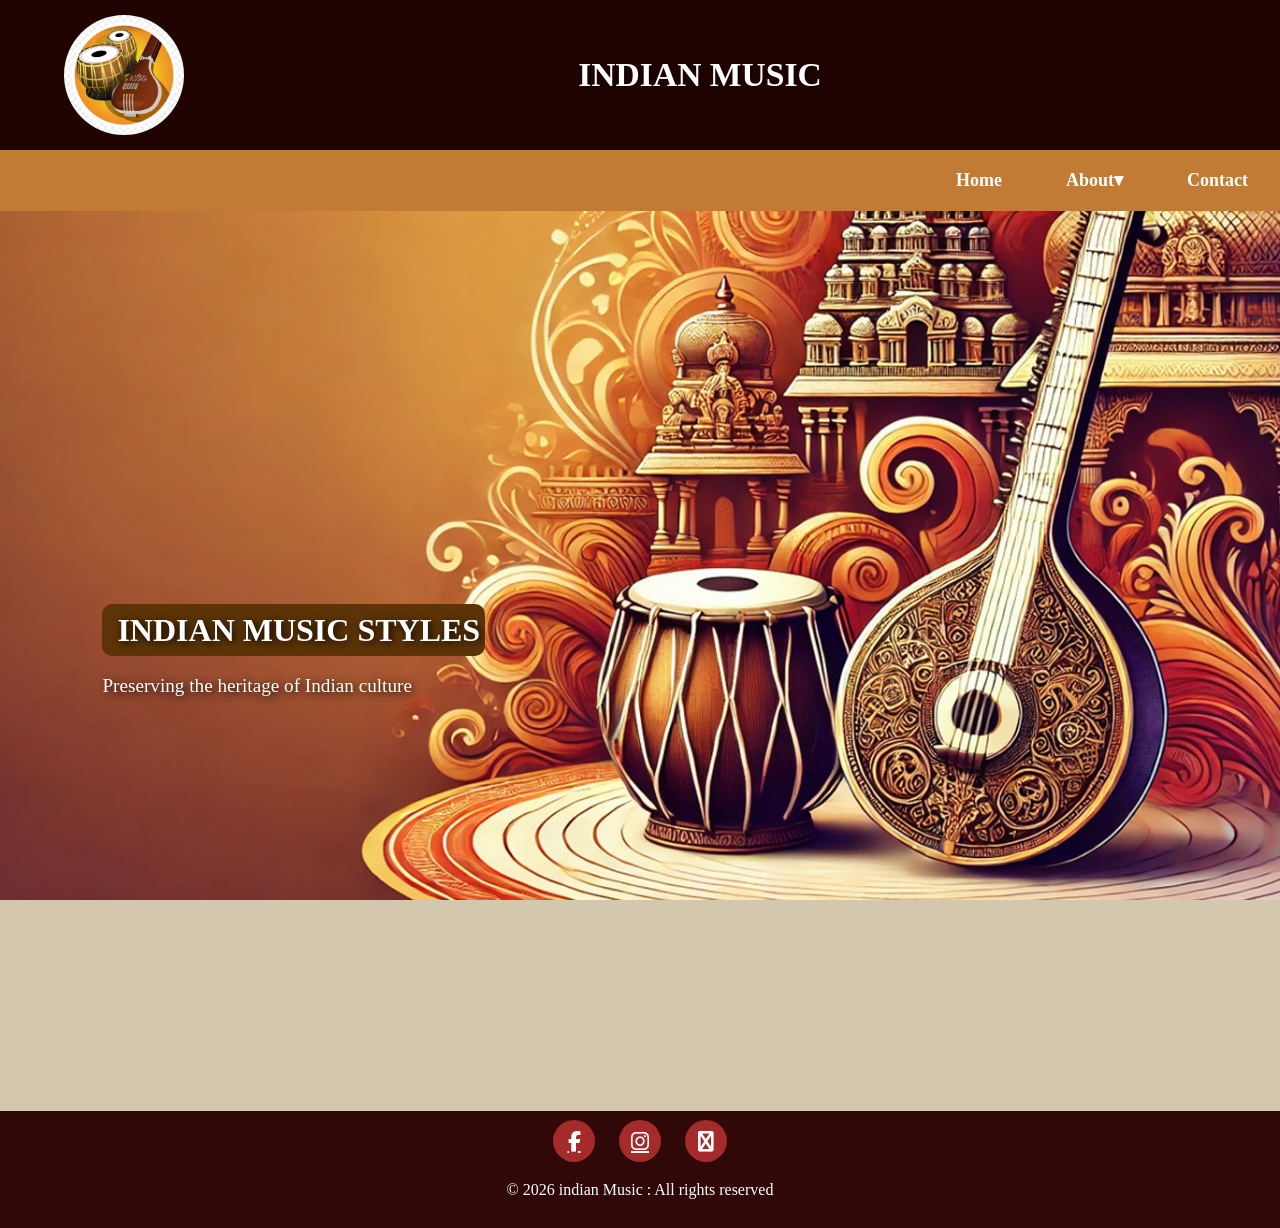
<file: webdesign/index.html>
<!DOCTYPE html>
<html lang="en">

<head>
    <meta charset="UTF-8">
    <meta name="viewport" content="width=device-width, initial-scale=1.0">
    <title>Indian Music</title>
    <link rel="icon" href="images/favicon.ico" type="image/x-icon">
    <link rel="stylesheet" href="https://cdnjs.cloudflare.com/ajax/libs/font-awesome/6.5.1/css/all.min.css">
    <link rel="stylesheet" href="style.css">
</head>

<body>
    <!-- Header -->
    <header class="header">
        <div class="logo"></div>
        <h1>INDIAN MUSIC</h1>
    </header>

    <!-- Navigation -->
    <nav>
        <ul class="menu">
            <li><a href="index.html">Home</a></li>

            <li class="dropdown">
                <a href="about.html">About▾</a>
                <ul class="submenu">
                    <li><a href="hindustani.html">Hindustani</a></li>
                    <li><a href="carnatic.html">Carnatic</a></li>
                    <li><a href="other.html">Other</a></li>
                </ul>
            </li>
            <li><a href="contact.html">Contact</a></li>
        </ul>
    </nav>
    <!-- Main Content -->

    <section class="hero">
        <div class="overlay"></div>
        <div class="hero-content">
            <h2>INDIAN MUSIC STYLES</h2>
            <p>Preserving the heritage of Indian culture</p>
        </div>

    </section>
    <!-- Footer -->
    <footer class="footer">
        <div class="footer-icons">
            <a href="https://www.facebook.com/groups/210262395744485" aria-label="Facebook">
                <i class="fab fa-facebook-f"></i>
            </a>
            <a href="https://www.instagram.com/indianmusicexperience/" aria-label="Instagram">
                <i class="fab fa-instagram"></i>
            </a>
            <a href="mailto:info@indianmusic.com" aria-label="Email">
                <i class="fab fa-envelope"></i>
            </a>
        </div>
        <p class="footer-text"> © 2026 indian Music : All rights reserved</p>
    </footer>



</body>

</html>
</file>
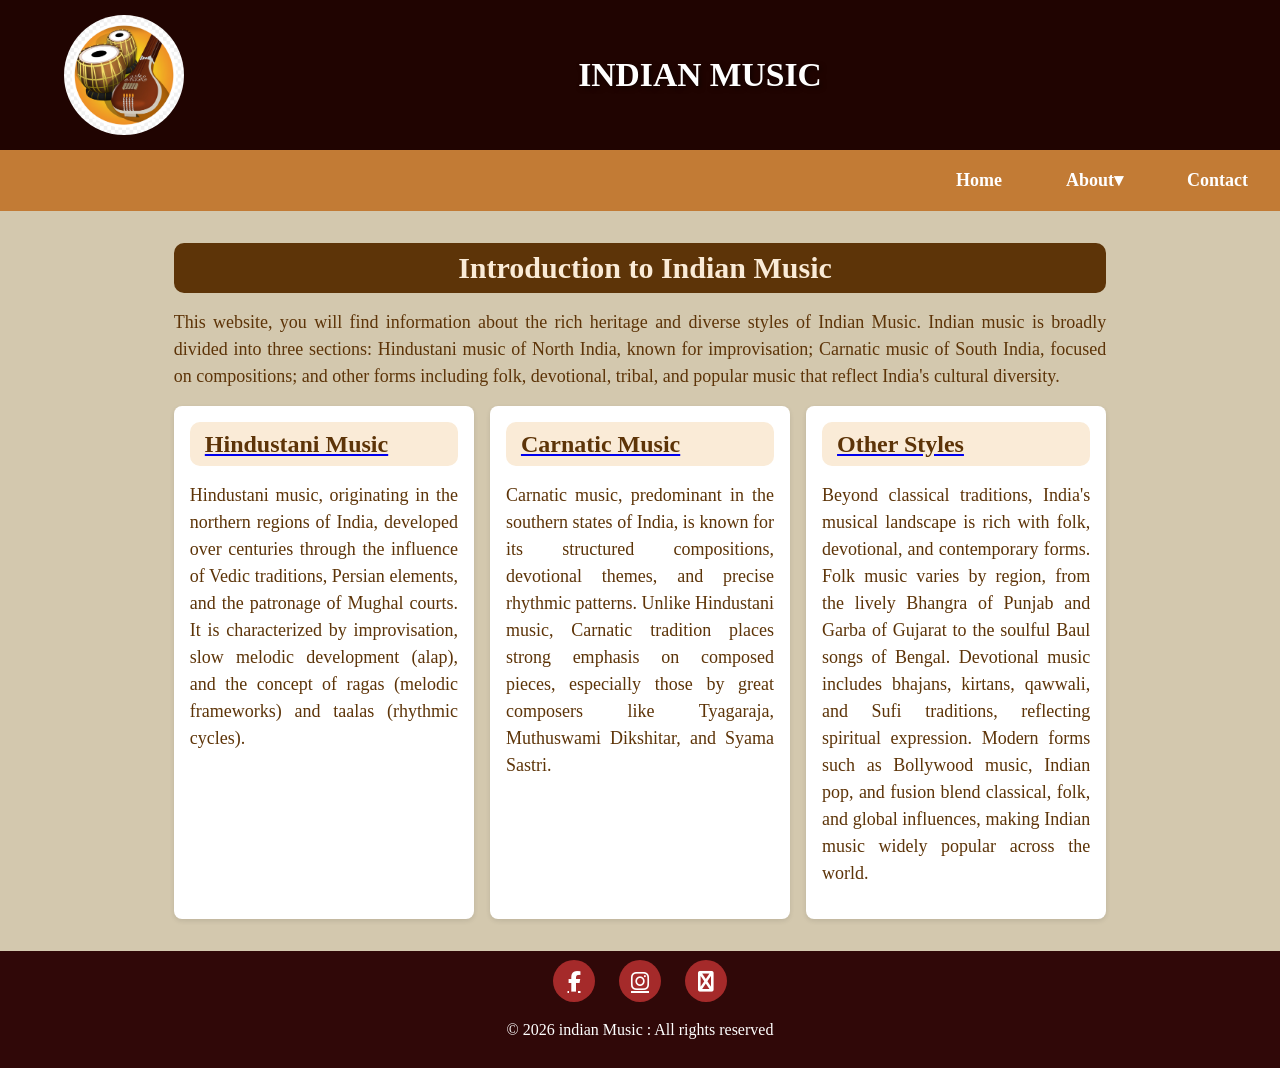
<file: webdesign/about.html>
<!DOCTYPE html>
<html lang="en">

<head>
    <meta charset="UTF-8">
    <meta name="viewport" content="width=device-width, initial-scale=1.0">
    <title>Indian Music</title>
    <link rel="icon" href="images/favicon.ico" type="image/x-icon">
    <link rel="stylesheet" href="https://cdnjs.cloudflare.com/ajax/libs/font-awesome/6.5.1/css/all.min.css">
    <link rel="stylesheet" href="style.css">
</head>

<body>
    <!-- Header -->
    <header class="header">
        <div class="logo"></div>
        <h1>INDIAN MUSIC</h1>
    </header>

    <!-- Navigation -->
    <nav>
        <ul class="menu">
            <li><a href="index.html">Home</a></li>
            <li class="dropdown">
                <a href="about.html">About▾</a>
                <ul class="submenu">
                    <li><a href="hindustani.html">Hindustani</a></li>
                    <li><a href="carnatic.html">Carnatic</a></li>
                    <li><a href="other.html">Other</a></li>
                </ul>
            </li>
            <li><a href="contact.html">Contact</a></li>
        </ul>
    </nav>
    <!-- Main Content -->
    <main>
        <section id="description">
            <h2>Introduction to Indian Music</h2>
            <p>This website, you will find information about the rich heritage and diverse styles of Indian Music.
                Indian music is broadly divided into three sections: Hindustani music of North India, known for
                improvisation;
                Carnatic music of South India, focused on compositions; and other forms including folk, devotional,
                tribal,
                and popular music that reflect India's cultural diversity.
            </p>

            <div class="cards">
                <div class="card">
                    <a href="hindustani.html">
                        <h3>Hindustani Music</h3>
                    </a>
                    <p>Hindustani music, originating in the northern regions of India, developed over centuries through
                        the influence of Vedic traditions,
                        Persian elements, and the patronage of Mughal courts.
                        It is characterized by improvisation, slow melodic development (alap), and the concept of ragas
                        (melodic frameworks)
                        and taalas (rhythmic cycles).
                    </p>
                </div>

                <div class="card">
                    <a href="carnatic.html">
                        <h3>Carnatic Music</h3>
                    </a>
                    <p>Carnatic music, predominant in the southern states of India, is known for its structured
                        compositions, devotional themes,
                        and precise rhythmic patterns. Unlike Hindustani music, Carnatic tradition places strong
                        emphasis on composed pieces,
                        especially those by great composers like Tyagaraja, Muthuswami Dikshitar, and Syama Sastri.</p>
                </div>
                <div class="card">
                    <a href="other.html">
                        <h3>Other Styles</h3>
                    </a>
                    <p>Beyond classical traditions, India's musical landscape is rich with folk, devotional, and
                        contemporary forms.
                        Folk music varies by region, from the lively Bhangra of Punjab and Garba of Gujarat to the
                        soulful Baul songs of Bengal.
                        Devotional music includes bhajans, kirtans, qawwali, and Sufi traditions, reflecting spiritual
                        expression.
                        Modern forms such as Bollywood music, Indian pop, and fusion blend classical, folk, and global
                        influences,
                        making Indian music widely popular across the world.
                    </p>
                </div>
            </div>
        </section>


    </main>
    <!-- Footer -->
    <footer class="footer">
        <div class="footer-icons">
            <a href="https://www.facebook.com/groups/210262395744485" aria-label="Facebook">
                <i class="fab fa-facebook-f"></i>
            </a>
            <a href="https://www.instagram.com/indianmusicexperience/" aria-label="Instagram">
                <i class="fab fa-instagram"></i>
            </a>
            <a href="mailto:info@indianmusic.com" aria-label="Email">
                <i class="fab fa-envelope"></i>
            </a>
        </div>
        <p class="footer-text"> © 2026 indian Music : All rights reserved</p>
    </footer>


</body>

</html>
</file>
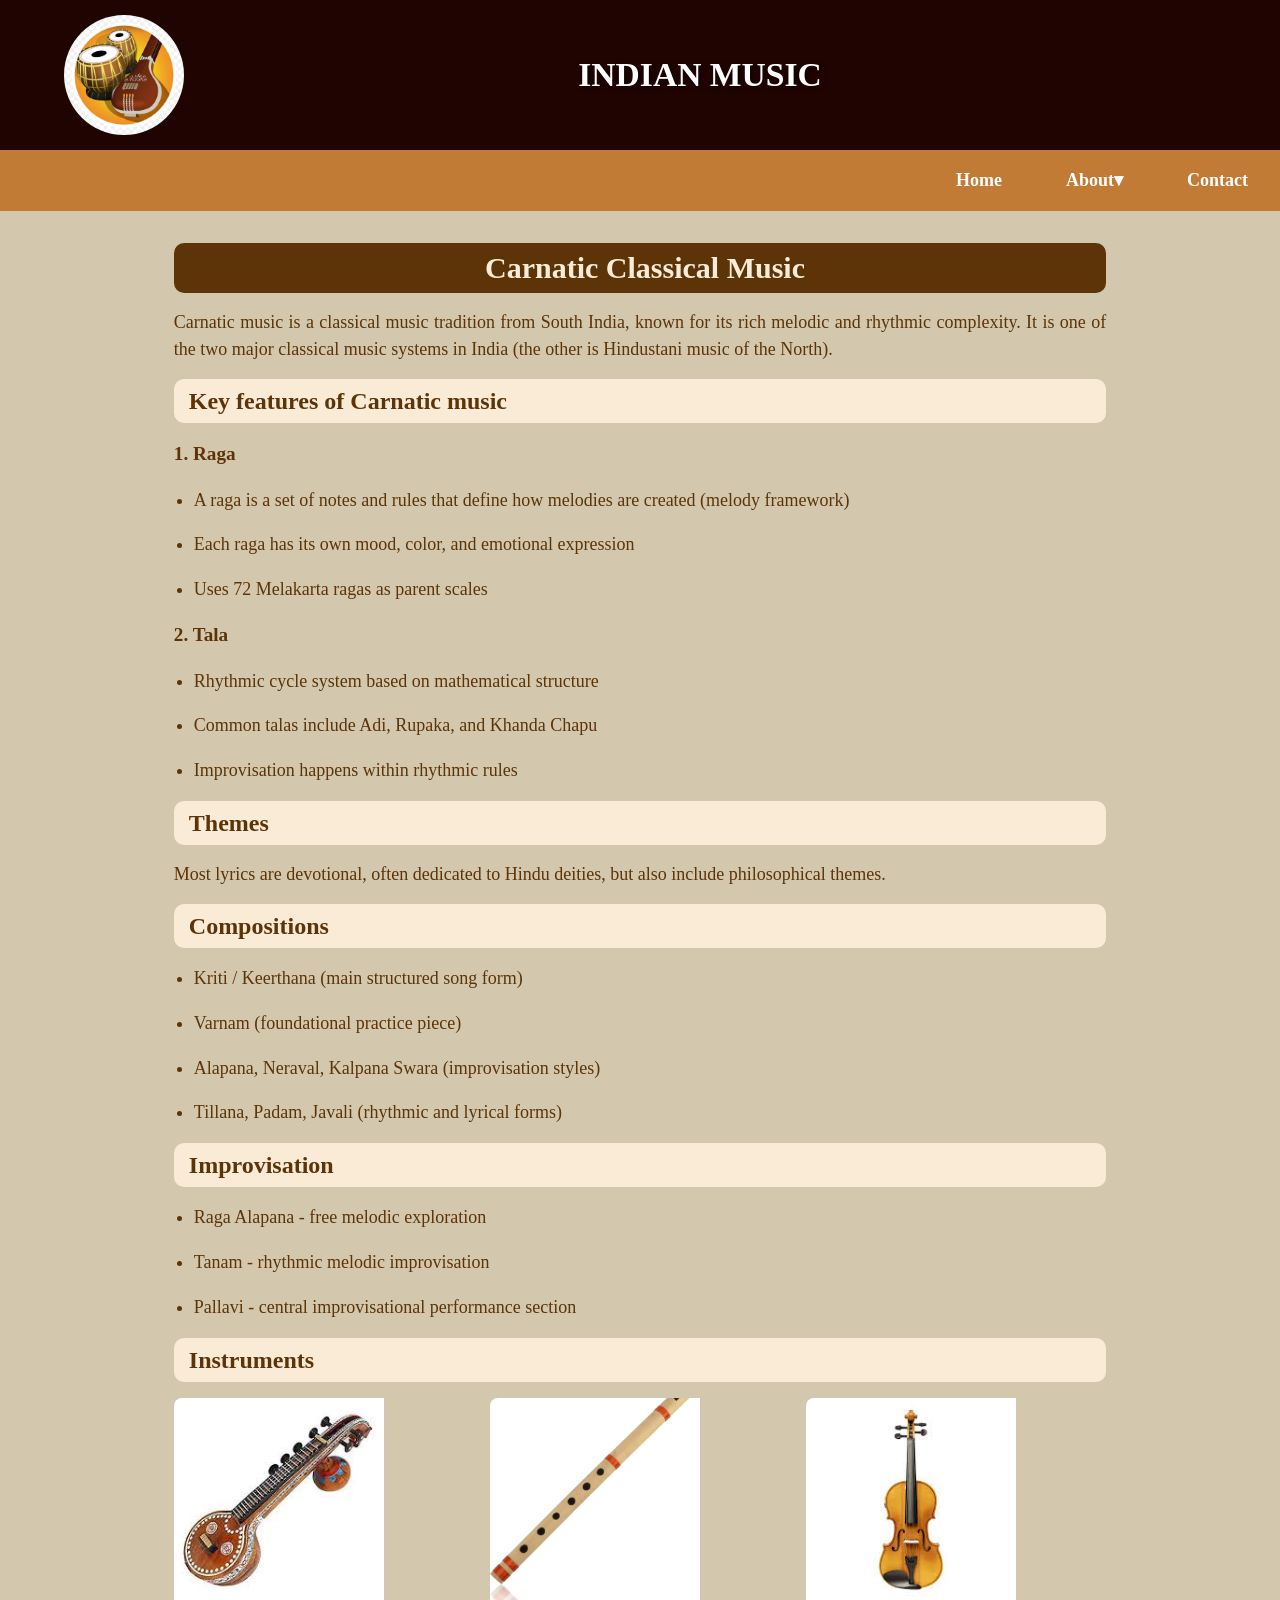
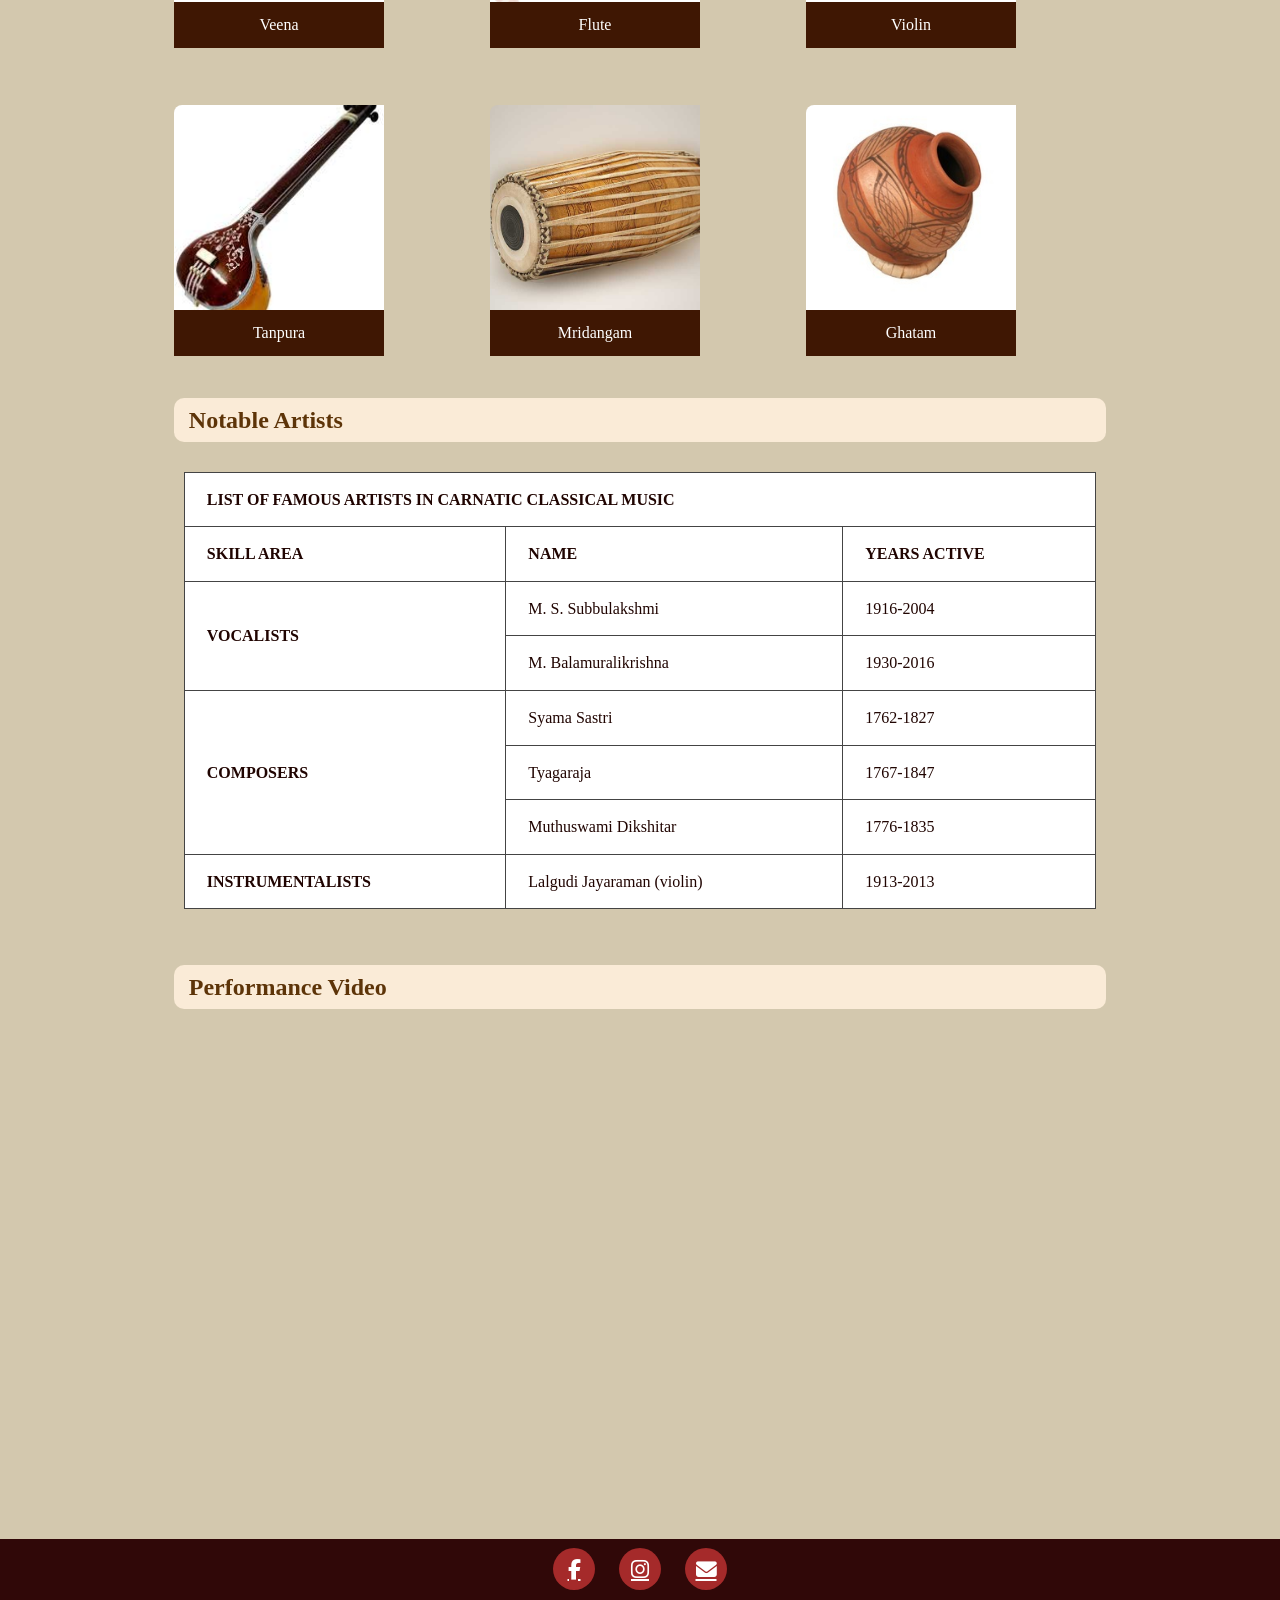
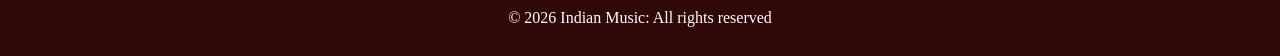
<file: webdesign/carnatic.html>
<!DOCTYPE html>
<html lang="en">

<head>
    <meta charset="UTF-8">
    <meta name="viewport" content="width=device-width, initial-scale=1.0">
    <title>Indian Music</title>

    <link rel="icon" href="images/favicon.ico" type="image/x-icon">

    <link rel="stylesheet" href="https://cdnjs.cloudflare.com/ajax/libs/font-awesome/6.5.1/css/all.min.css">
    <link rel="stylesheet" href="style.css">
</head>

<body>

    <!-- Header -->
    <header class="header">
        <div class="logo"></div>
        <h1>INDIAN MUSIC</h1>
    </header>

    <!-- Navigation -->
    <nav>
        <ul class="menu">
            <li><a href="index.html">Home</a></li>

            <li class="dropdown">
                <a href="about.html">About▾</a>
                <ul class="submenu">
                    <li><a href="hindustani.html">Hindustani</a></li>
                    <li><a href="carnatic.html">Carnatic</a></li>
                    <li><a href="other.html">Other</a></li>
                </ul>
            </li>

            <li><a href="contact.html">Contact</a></li>
        </ul>
    </nav>

    <!-- Main Content -->
    <main>
        <section id="description">

            <h2>Carnatic Classical Music</h2>

            <p>
                Carnatic music is a classical music tradition from South India, known for its rich melodic and rhythmic
                complexity.
                It is one of the two major classical music systems in India (the other is Hindustani music of the
                North).
            </p>

            <h3>Key features of Carnatic music</h3>

            <h4>1. Raga</h4>
            <ul>
                <li>A raga is a set of notes and rules that define how melodies are created (melody framework)</li>
                <li>Each raga has its own mood, color, and emotional expression</li>
                <li>Uses 72 Melakarta ragas as parent scales</li>
            </ul>

            <h4>2. Tala</h4>
            <ul>
                <li>Rhythmic cycle system based on mathematical structure</li>
                <li>Common talas include Adi, Rupaka, and Khanda Chapu</li>
                <li>Improvisation happens within rhythmic rules</li>
            </ul>

            <h3>Themes</h3>
            <p>
                Most lyrics are devotional, often dedicated to Hindu deities, but also include philosophical themes.
            </p>

            <h3>Compositions</h3>
            <ul>
                <li>Kriti / Keerthana (main structured song form)</li>
                <li>Varnam (foundational practice piece)</li>
                <li>Alapana, Neraval, Kalpana Swara (improvisation styles)</li>
                <li>Tillana, Padam, Javali (rhythmic and lyrical forms)</li>
            </ul>

            <h3>Improvisation</h3>
            <ul>
                <li>Raga Alapana - free melodic exploration</li>
                <li>Tanam - rhythmic melodic improvisation</li>
                <li>Pallavi - central improvisational performance section</li>
            </ul>

            <h3>Instruments</h3>
            <div class="gallery">

                <div class="gallery-item">
                    <img src="images/veena.jpeg" alt="Veena">
                    <div class="image-name">Veena</div>
                </div>

                <div class="gallery-item">
                    <img src="images/flute.jpg" alt="Flute">
                    <div class="image-name">Flute</div>
                </div>

                <div class="gallery-item">
                    <img src="images/violin.jpeg" alt="Violin">
                    <div class="image-name">Violin</div>
                </div>

                <div class="gallery-item">
                    <img src="images/tanpura.jpeg" alt="Tanpura">
                    <div class="image-name">Tanpura</div>
                </div>

                <div class="gallery-item">
                    <img src="images/mridangam.jpg" alt="Mridangam">
                    <div class="image-name">Mridangam</div>
                </div>

                <div class="gallery-item">
                    <img src="images/ghatam.jpg" alt="Ghatam">
                    <div class="image-name">Ghatam</div>
                </div>

            </div>

            <h3>Notable Artists</h3>

            <div class="table-container">
                <table class="responsive-table">

                    <tr>
                        <th colspan="3">LIST OF FAMOUS ARTISTS IN CARNATIC CLASSICAL MUSIC</th>
                    </tr>

                    <tr>
                        <th>SKILL AREA</th>
                        <th>NAME</th>
                        <th>YEARS ACTIVE</th>
                    </tr>

                    <tr>
                        <td class="category" rowspan="2">VOCALISTS</td>
                        <td>M. S. Subbulakshmi</td>
                        <td>1916-2004</td>
                    </tr>

                    <tr>
                        <td>M. Balamuralikrishna</td>
                        <td>1930-2016</td>
                    </tr>

                    <tr>
                        <td class="category" rowspan="3">COMPOSERS</td>
                        <td>Syama Sastri</td>
                        <td>1762-1827</td>
                    </tr>

                    <tr>
                        <td>Tyagaraja</td>
                        <td>1767-1847</td>
                    </tr>

                    <tr>
                        <td>Muthuswami Dikshitar</td>
                        <td>1776-1835</td>
                    </tr>

                    <tr>
                        <td class="category">INSTRUMENTALISTS</td>
                        <td>Lalgudi Jayaraman (violin)</td>
                        <td>1913-2013</td>
                    </tr>

                </table>
            </div>

            <br>

            <h3>Performance Video</h3>

            <div class="video-container">
                <iframe src="https://www.pbs.org/video/music-tradition-1748466448/" width="560" height="315"
                    title="Carnatic Music Performance" allowfullscreen>
                </iframe>
            </div>

        </section>
    </main>

    <!-- Footer -->
    <footer class="footer">

        <div class="footer-icons">
            <a href="https://www.facebook.com/groups/210262395744485" aria-label="Facebook">
                <i class="fab fa-facebook-f"></i>
            </a>

            <a href="https://www.instagram.com/indianmusicexperience/" aria-label="Instagram">
                <i class="fab fa-instagram"></i>
            </a>

            <a href="mailto:info@indianmusic.com" aria-label="Email">
                <i class="fas fa-envelope"></i>
            </a>
        </div>

        <p class="footer-text">© 2026 Indian Music: All rights reserved</p>

    </footer>

</body>

</html>
</file>
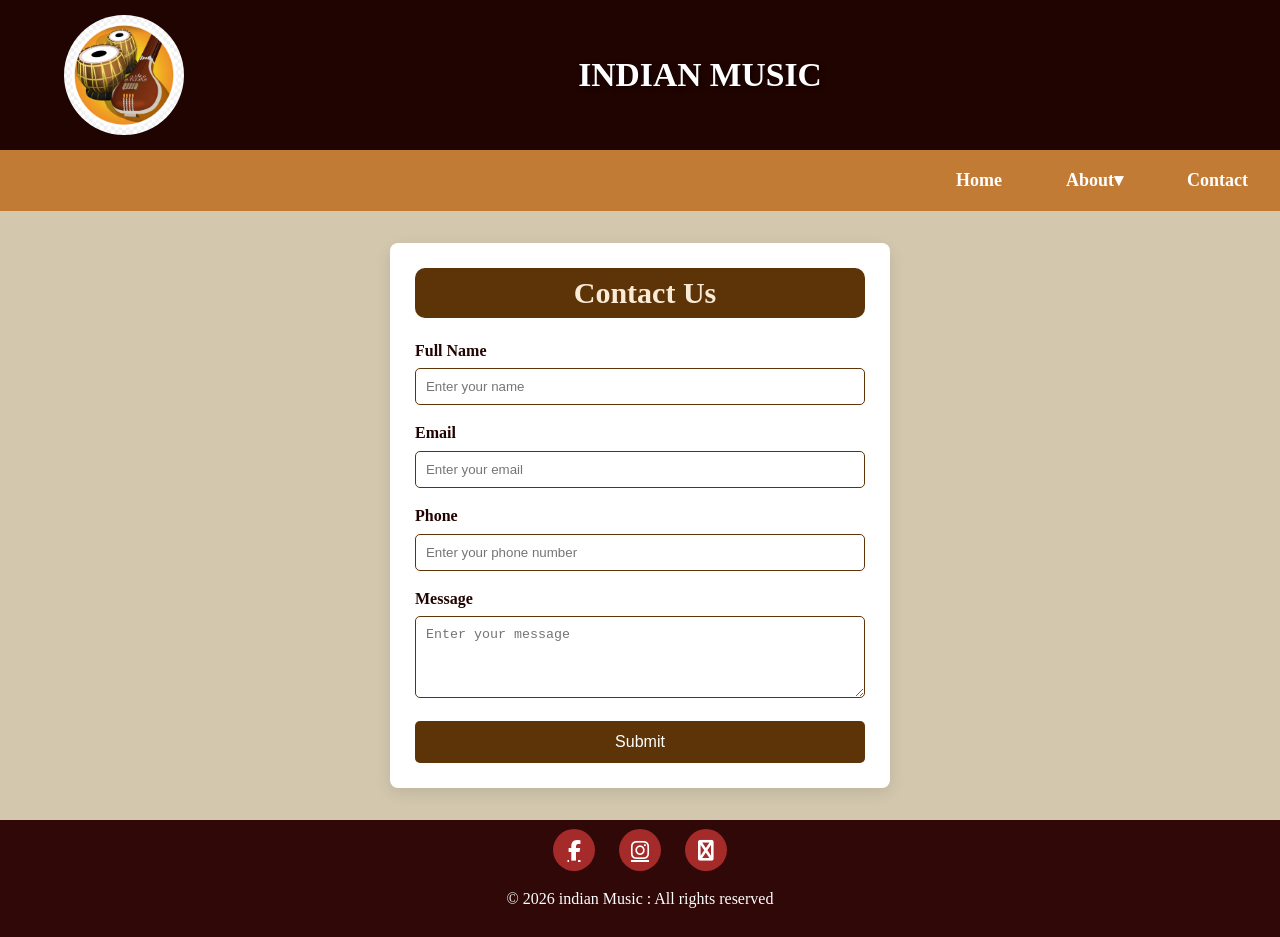
<file: webdesign/contact.html>
<!DOCTYPE html>
<html lang="en">

<head>
    <meta charset="UTF-8">
    <meta name="viewport" content="width=device-width, initial-scale=1.0">
    <title>Indian Music</title>
    <link rel="icon" href="images/favicon.ico" type="image/x-icon">
    <link rel="stylesheet" href="https://cdnjs.cloudflare.com/ajax/libs/font-awesome/6.5.1/css/all.min.css">
    <link rel="stylesheet" href="style.css">
</head>

<body>
    <!-- Header -->
    <header class="header">
        <div class="logo"></div>
        <h1>INDIAN MUSIC</h1>
    </header>

    <!-- Navigation -->
    <nav>
        <ul class="menu">
            <li><a href="index.html">Home</a></li>
            <li class="dropdown">
                <a href="about.html">About▾</a>
                <ul class="submenu">
                    <li><a href="hindustani.html">Hindustani</a></li>
                    <li><a href="carnatic.html">Carnatic</a></li>
                    <li><a href="other.html">Other</a></li>
                </ul>
            </li>
            <li><a href="contact.html">Contact</a></li>
        </ul>
    </nav>
    <!--main content-->
    <main>
        <section id="description">
            <div class="form-container">
                <form>
                    <h2>Contact Us</h2>
                    <div class="form-group">
                        <label>Full Name</label>
                        <input type="text" placeholder="Enter your name">
                    </div>
                    <div class="form-group">
                        <label>Email</label>
                        <input type="email" placeholder="Enter your email">
                    </div>
                    <div class="form-group">
                        <label>Phone</label>
                        <input type="tel" placeholder="Enter your phone number">
                    </div>
                    <div class="form-group">
                        <label>Message</label>
                        <textarea rows="4" placeholder="Enter your message"></textarea>
                    </div>
                    <button type="submit">Submit</button>
                </form>
            </div>
        </section>
    </main>

    <!-- Footer -->
    <footer class="footer">
        <div class="footer-icons">
            <a href="https://www.facebook.com/groups/210262395744485" aria-label="Facebook">
                <i class="fab fa-facebook-f"></i>
            </a>
            <a href="https://www.instagram.com/indianmusicexperience/" aria-label="Instagram">
                <i class="fab fa-instagram"></i>
            </a>
            <a href="mailto:info@indianmusic.com" aria-label="Email">
                <i class="fab fa-envelope"></i>
            </a>
        </div>
        <p class="footer-text"> © 2026 indian Music : All rights reserved</p>
    </footer>

</body>

</html>
</file>
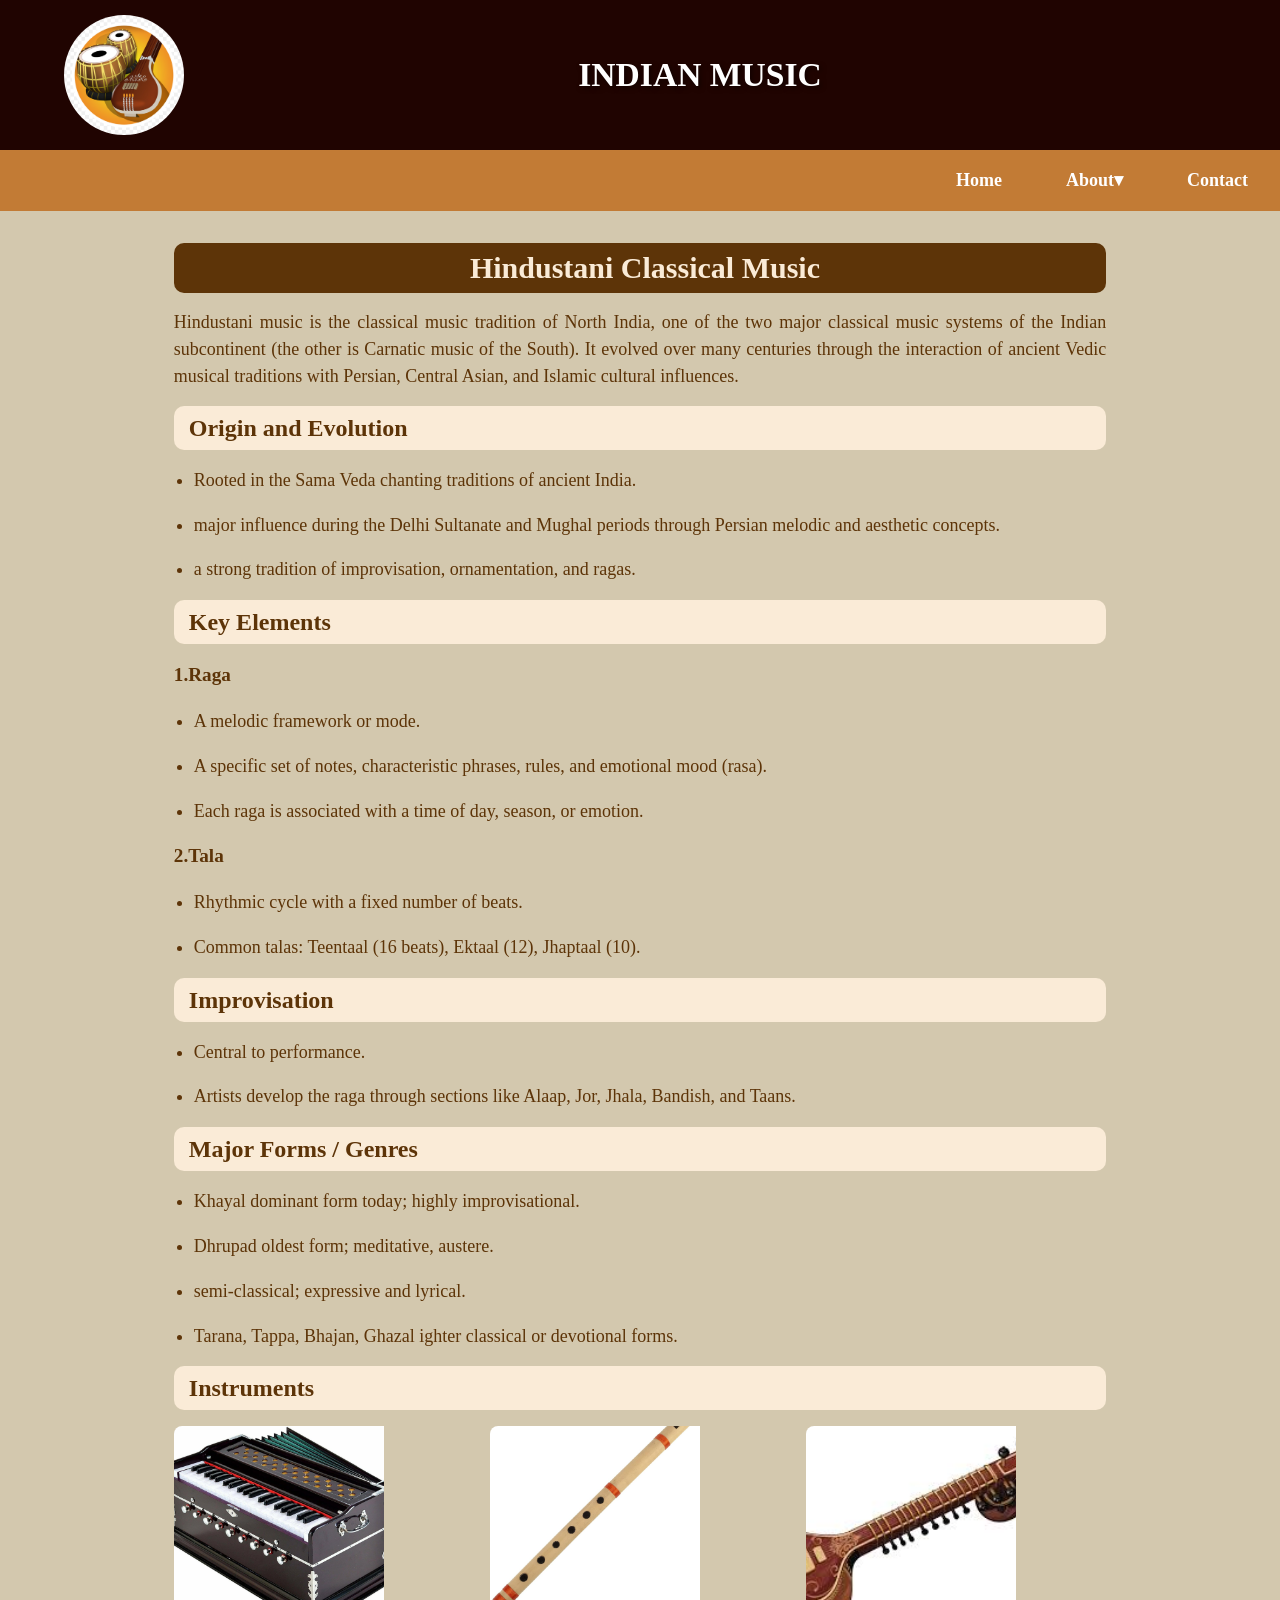
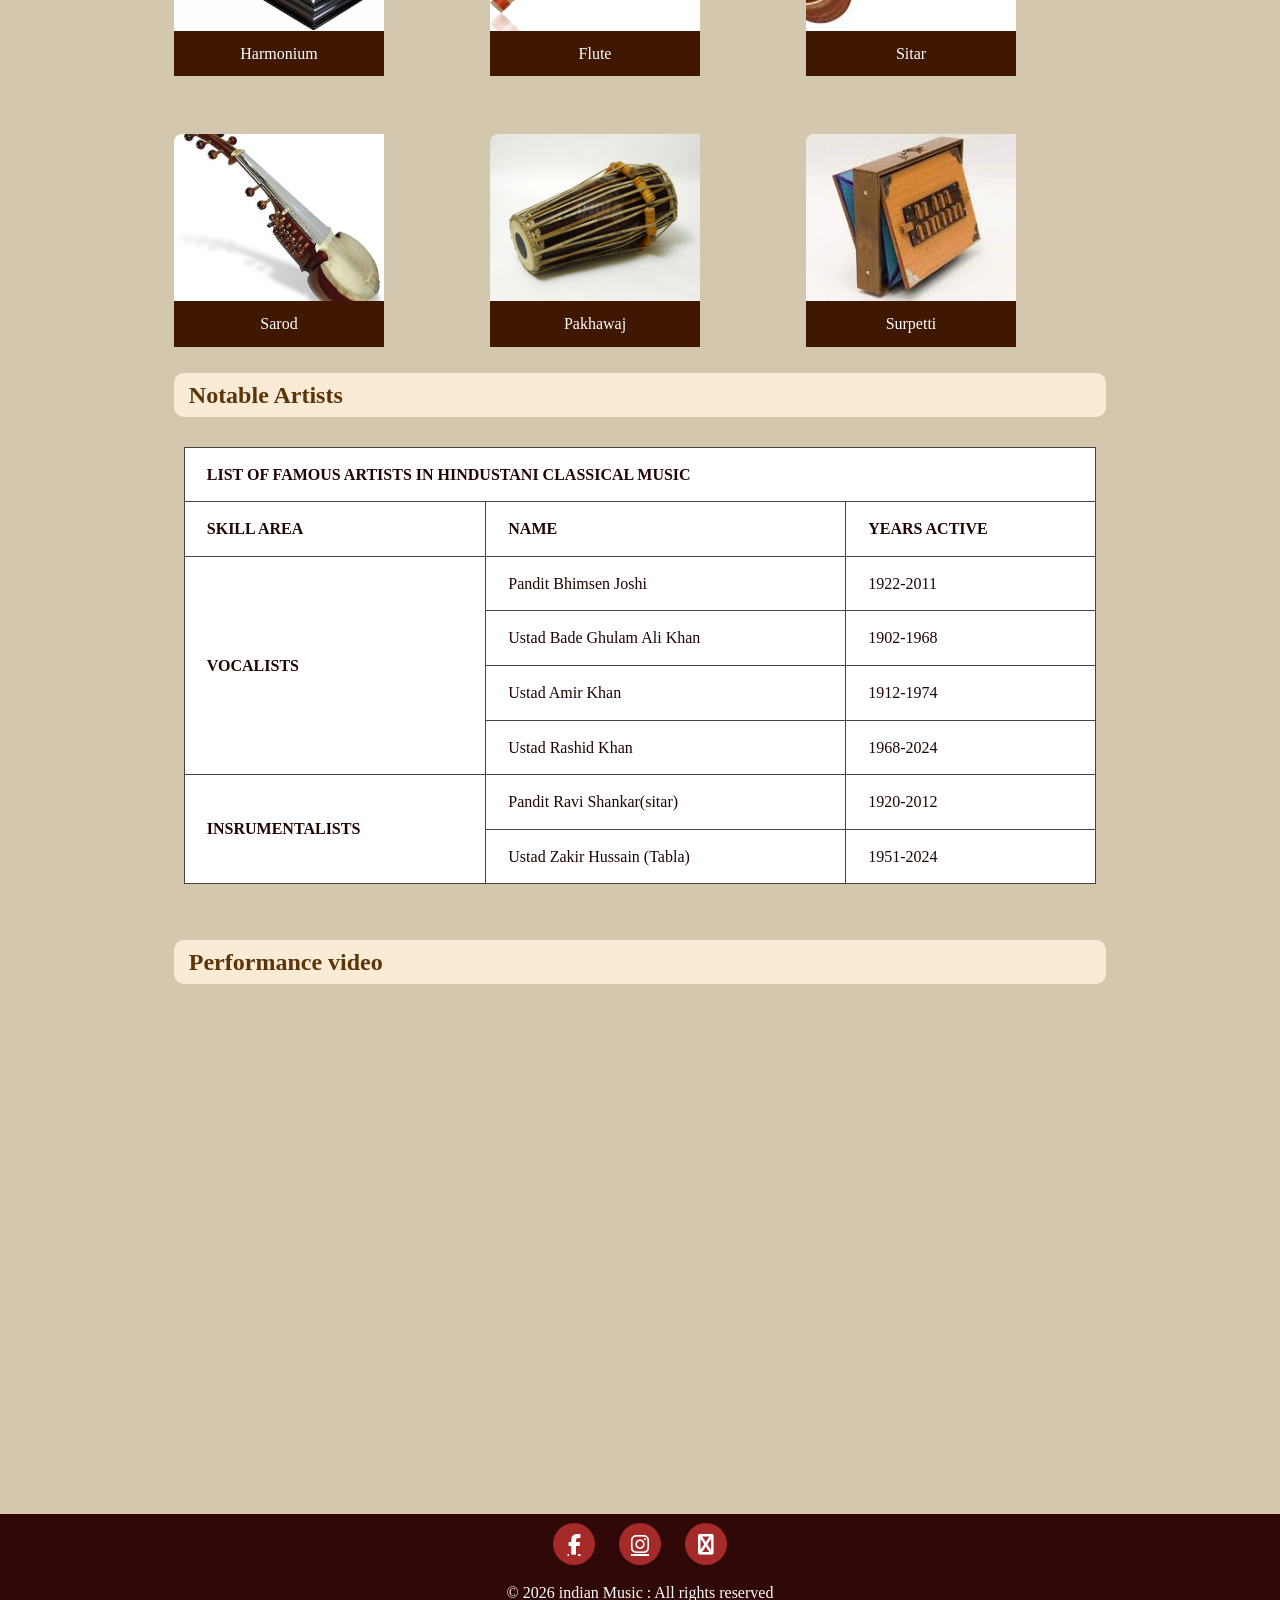
<file: webdesign/hindustani.html>
<!DOCTYPE html>
<html lang="en">

<head>
    <meta charset="UTF-8">
    <meta name="viewport" content="width=device-width, initial-scale=1.0">
    <title>Indian Music</title>
    <link rel="icon" href="images/favicon.ico" type="image/x-icon">
    <link rel="stylesheet" href="https://cdnjs.cloudflare.com/ajax/libs/font-awesome/6.5.1/css/all.min.css">
    <link rel="stylesheet" href="style.css">
</head>

<body>
    <!-- Header -->
    <header class="header">
        <div class="logo"></div>
        <h1>INDIAN MUSIC</h1>
    </header>

    <!-- Navigation -->
    <nav>
        <ul class="menu">
            <li><a href="index.html">Home</a></li>
            <li class="dropdown">
                <a href="about.html">About▾</a>
                <ul class="submenu">
                    <li><a href="hindustani.html">Hindustani</a></li>
                    <li><a href="carnatic.html">Carnatic</a></li>
                    <li><a href="other.html">Other</a></li>
                </ul>
            </li>

            <li><a href="contact.html">Contact</a></li>
        </ul>
    </nav>


    <!-- Main Content -->
    <main>
        <section id="description">
            <h2> Hindustani Classical Music </h2>
            <p> Hindustani music is the classical music tradition of North India, one of the two major classical music
                systems of the Indian subcontinent
                (the other is Carnatic music of the South).
                It evolved over many centuries through the interaction of ancient Vedic musical traditions with Persian,
                Central Asian, and Islamic cultural influences.
            </p>

            <h3>Origin and Evolution</h3>
            <ul>
                <li>Rooted in the Sama Veda chanting traditions of ancient India.</li>
                <li> major influence during the Delhi Sultanate and Mughal periods through Persian melodic and aesthetic
                    concepts.</li>
                <li> a strong tradition of improvisation, ornamentation, and ragas.</li>
            </ul>

            <h3>Key Elements</h3>

            <h4>1.Raga</h4>
            <ul>
                <li>A melodic framework or mode.</li>
                <li> A specific set of notes, characteristic phrases, rules, and emotional mood (rasa).</li>
                <li>Each raga is associated with a time of day, season, or emotion.</li>
            </ul>
            <h4>2.Tala</h4>
            <ul>
                <li>Rhythmic cycle with a fixed number of beats.</li>
                <li>Common talas: Teentaal (16 beats), Ektaal (12), Jhaptaal (10).</li>
            </ul>
            <h3>Improvisation</h3>
            <ul>
                <li>Central to performance.</li>
                <li>Artists develop the raga through sections like Alaap, Jor, Jhala, Bandish, and Taans.</li>
            </ul>

            <h3>Major Forms / Genres</h3>
            <ul>
                <li>Khayal dominant form today; highly improvisational.</li>
                <li>Dhrupad oldest form; meditative, austere.</li>
                <li>semi-classical; expressive and lyrical.</li>
                <li>Tarana, Tappa, Bhajan, Ghazal ighter classical or devotional forms.</li>
            </ul>

            <h3>Instruments</h3>
            <div class="gallery">
                <div class="gallery-item">
                    <img src="images/harmonium.jpg" alt="HARMONIUM">
                    <div class="image-name">Harmonium</div>
                </div>
                <div class="gallery-item">
                    <img src="images/flute.jpg" alt="FLUTE">
                    <div class="image-name">Flute</div>
                </div>
                <div class="gallery-item">
                    <img src="images/Sitar.jpeg" alt="SITAR">
                    <div class="image-name">Sitar</div>
                </div>
                <div class="gallery-item">
                    <img src="images/sarod.jpg" alt="SAROD">
                    <div class="image-name">Sarod</div>
                </div>
                <div class="gallery-item">
                    <img src="images/pakhawaj.jpg" alt="PAKHWAJ">
                    <div class="image-name">Pakhawaj</div>
                </div>
                <div class="gallery-item">
                    <img src="images/surpetti.jpeg" alt="Surpetti">
                    <div class="image-name">Surpetti</div>
                </div>
            </div>

            <h3>Notable Artists</h3>

            <div class="table-container">
                <table class="responsive-table">
                    <tr>
                        <th colspan="3">LIST OF FAMOUS ARTISTS IN HINDUSTANI CLASSICAL MUSIC</th>
                    </tr>

                    <tr>
                        <th>SKILL AREA</th>
                        <th>NAME</th>
                        <th>YEARS ACTIVE</th>
                    </tr>

                    <tr>
                        <td class="category" rowspan="4">VOCALISTS</td>
                        <td>Pandit Bhimsen Joshi</td>
                        <td>1922-2011</td>
                    </tr>

                    <tr>
                        <td>Ustad Bade Ghulam Ali Khan</td>
                        <td>1902-1968</td>
                    </tr>

                    <tr>
                        <td>Ustad Amir Khan</td>
                        <td>1912-1974</td>
                    </tr>

                    <tr>
                        <td>Ustad Rashid Khan</td>
                        <td>1968-2024</td>
                    </tr>

                    <tr>
                        <td class="category" rowspan="2">INSRUMENTALISTS</td>
                        <td>Pandit Ravi Shankar(sitar)</td>
                        <td>1920-2012</td>
                    </tr>

                    <tr>
                        <td>Ustad Zakir Hussain (Tabla)</td>
                        <td>1951-2024</td>
                    </tr>

                </table>
            </div>
            <br>
            <h3>Performance video</h3>

            <div class="video-container">
                <iframe src="https://www.pbs.org/video/an-introduction-to-indian-classical-music-4va7s4/" width="560"
                    height="315" title="Hindustani Music Performance" allowfullscreen>
                </iframe>
            </div>
        </section>
    </main>
    <!-- Footer -->
    <footer class="footer">
        <div class="footer-icons">
            <a href="https://www.facebook.com/groups/210262395744485" aria-label="Facebook">
                <i class="fab fa-facebook-f"></i>
            </a>
            <a href="https://www.instagram.com/indianmusicexperience/" aria-label="Instagram">
                <i class="fab fa-instagram"></i>
            </a>
            <a href="mailto:info@indianmusic.com" aria-label="Email">
                <i class="fab fa-envelope"></i>
            </a>
        </div>
        <p class="footer-text"> © 2026 indian Music : All rights reserved</p>
    </footer>

</body>

</html>
</file>
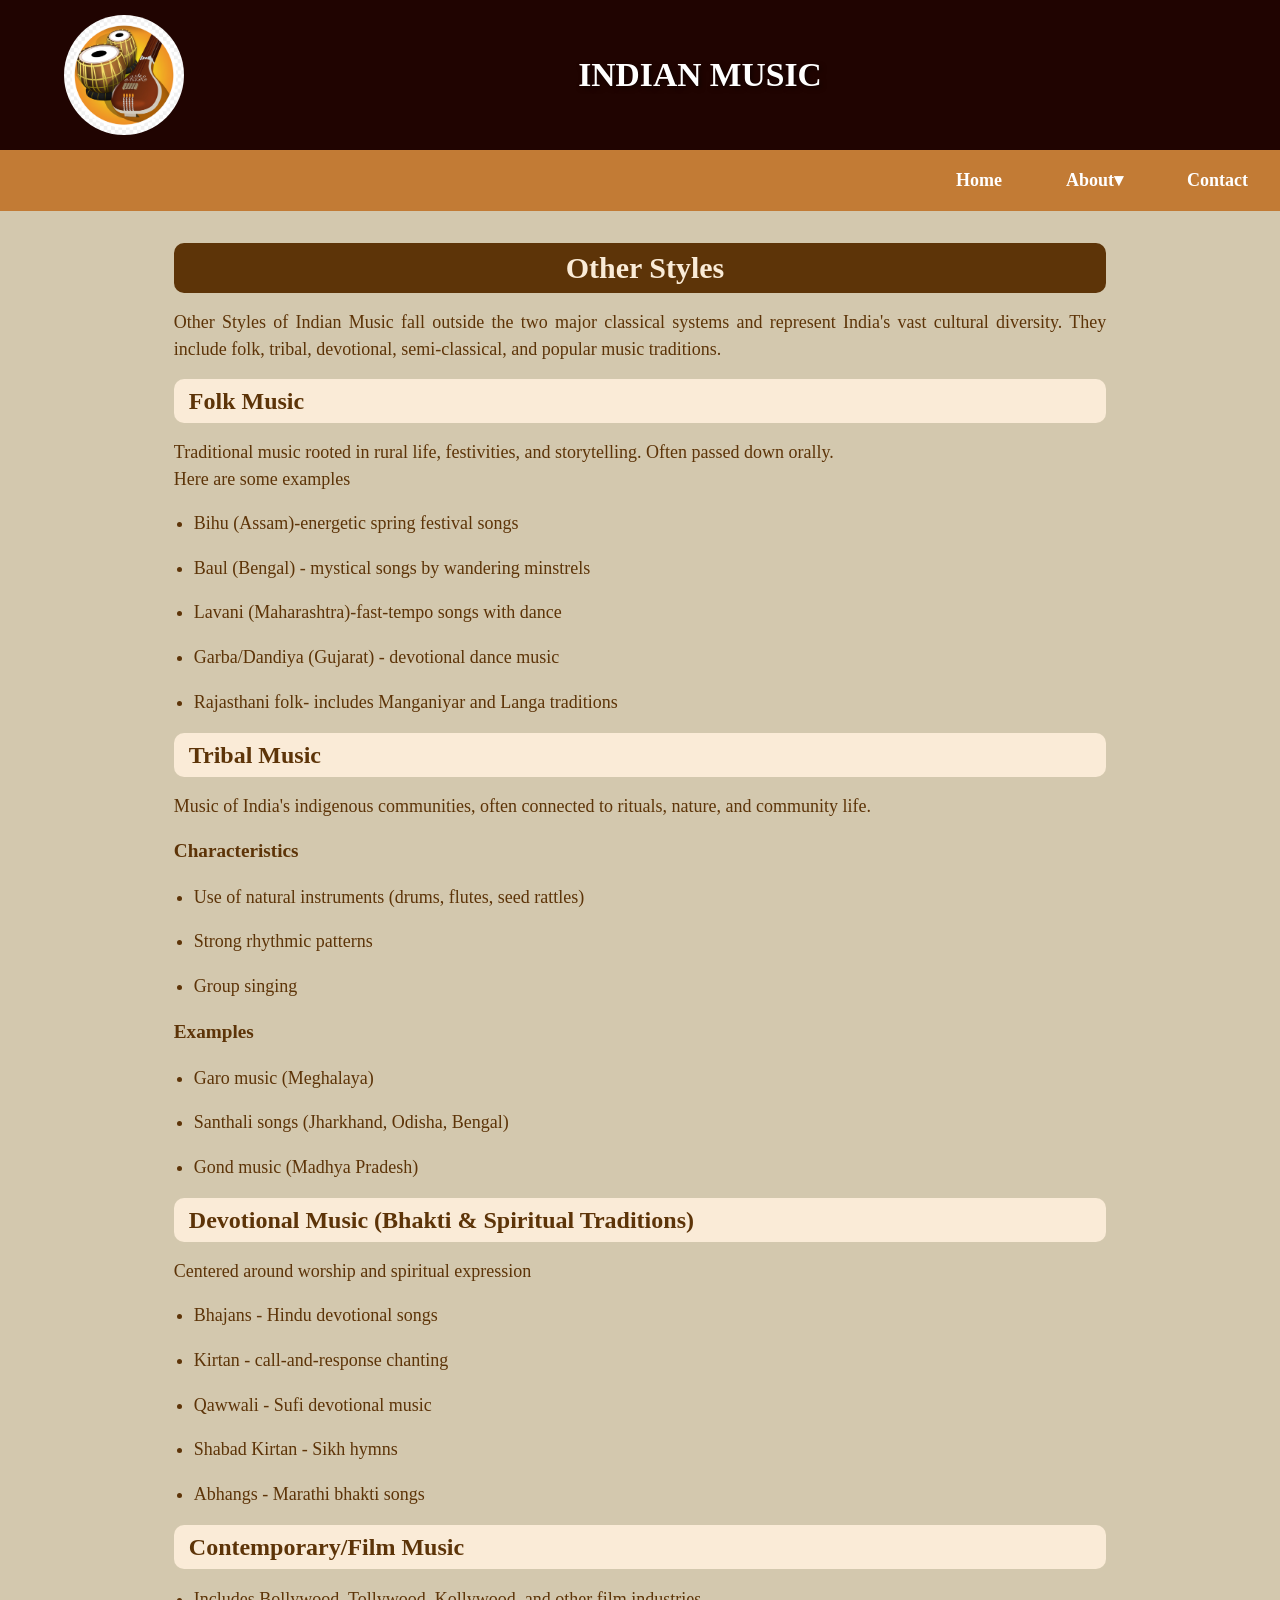
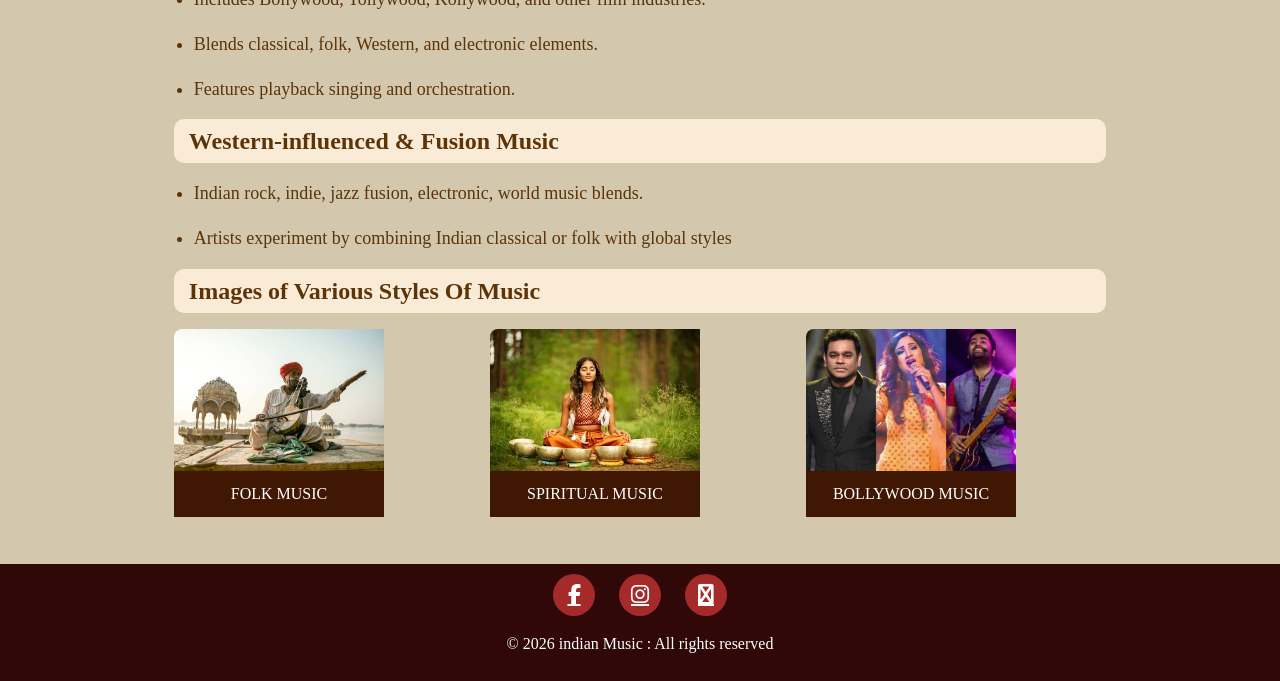
<file: webdesign/other.html>
<!DOCTYPE html>
<html lang="en">

<head>
    <meta charset="UTF-8">
    <meta name="viewport" content="width=device-width, initial-scale=1.0">
    <title>Indian Music</title>
    <link rel="icon" href="images/favicon.ico" type="image/x-icon">
    <link rel="stylesheet" href="https://cdnjs.cloudflare.com/ajax/libs/font-awesome/6.5.1/css/all.min.css">
    <link rel="stylesheet" href="style.css">
</head>

<body>
    <!-- Header -->
    <header class="header">
        <div class="logo"></div>
        <h1>INDIAN MUSIC</h1>
    </header>
    <!-- Navigation -->
    <nav>
        <ul class="menu">
            <li><a href="index.html">Home</a></li>
            <li class="dropdown">
                <a href="about.html">About▾</a>
                <ul class="submenu">
                    <li><a href="hindustani.html">Hindustani</a></li>
                    <li><a href="carnatic.html">Carnatic</a></li>
                    <li><a href="other.html">Other</a></li>
                </ul>
            </li>
            <li><a href="contact.html">Contact</a></li>
        </ul>
    </nav>
    <!-- Main Content -->
    <main>
        <section id="description">
            <h2>Other Styles</h2>
            <p>Other Styles of Indian Music fall outside the two major classical systems and represent India's vast
                cultural diversity.
                They include folk, tribal, devotional, semi-classical, and popular music traditions.</p>

            <h3> Folk Music </h3>
            <p>Traditional music rooted in rural life, festivities, and storytelling. Often passed down orally.
                <br> Here are some examples <br>
            </p>
            <ul>
                <li>Bihu (Assam)-energetic spring festival songs</li>
                <li>Baul (Bengal) - mystical songs by wandering minstrels</li>
                <li>Lavani (Maharashtra)-fast-tempo songs with dance</li>
                <li>Garba/Dandiya (Gujarat) - devotional dance music</li>
                <li>Rajasthani folk- includes Manganiyar and Langa traditions</li>
            </ul>

            <h3> Tribal Music</h3>
            <p>Music of India's indigenous communities, often connected to rituals, nature, and community life.
            <p>
            <h4>Characteristics</h4>
            <ul>
                <li>Use of natural instruments (drums, flutes, seed rattles)</li>
                <li>Strong rhythmic patterns</li>
                <li>Group singing</li>
            </ul>
            <h4>Examples</h4>
            <ul>
                <li>Garo music (Meghalaya)</li>
                <li>Santhali songs (Jharkhand, Odisha, Bengal)</li>
                <li>Gond music (Madhya Pradesh)</li>
            </ul>
            <h3>Devotional Music (Bhakti & Spiritual Traditions)</h3>
            <p>Centered around worship and spiritual expression</p>
            <ul>
                <li>Bhajans - Hindu devotional songs</li>
                <li>Kirtan - call-and-response chanting</li>
                <li>Qawwali - Sufi devotional music</li>
                <li>Shabad Kirtan - Sikh hymns</li>
                <li>Abhangs - Marathi bhakti songs</li>
            </ul>

            <h3>Contemporary/Film Music</h3>
            <ul>
                <li>Includes Bollywood, Tollywood, Kollywood, and other film industries.</li>
                <li>Blends classical, folk, Western, and electronic elements.</li>
                <li>Features playback singing and orchestration.</li>
            </ul>

            <h3>Western-influenced & Fusion Music</h3>
            <ul>
                <li>Indian rock, indie, jazz fusion, electronic, world music blends.</li>
                <li>Artists experiment by combining Indian classical or folk with global styles</li>
            </ul>

            <h3>Images of Various Styles Of Music</h3>
            <div class="gallery">
                <div class="gallery-item">
                    <img src="images/falk.jpg" alt="FOLK">
                    <div class="image-name">FOLK MUSIC</div>
                </div>
                <div class="gallery-item">
                    <img src="images/spiritual.jpg" alt="SPIRITUAL">
                    <div class="image-name">SPIRITUAL MUSIC</div>
                </div>
                <div class="gallery-item">
                    <img src="images/bollywood.jpg" alt="BOLLYWOOD">
                    <div class="image-name">BOLLYWOOD MUSIC</div>
                </div>
            </div>
        </section>
    </main>
    <!-- Footer -->
    <footer class="footer">
        <div class="footer-icons">
            <a href="https://www.facebook.com/groups/210262395744485" aria-label="Facebook">
                <i class="fab fa-facebook-f"></i>
            </a>
            <a href="https://www.instagram.com/indianmusicexperience/" aria-label="Instagram">
                <i class="fab fa-instagram"></i>
            </a>
            <a href="mailto:info@indianmusic.com" aria-label="Email">
                <i class="fab fa-envelope"></i>
            </a>
        </div>
        <p class="footer-text"> © 2026 indian Music : All rights reserved</p>
    </footer>
    <!-- Footer -->


</body>

</html>
</file>
<file: webdesign/style.css>
/* general styling */
* {
    margin: 0;
    padding: 0;
    box-sizing: border-box;
}

/* Body */
body {
    line-height: 1.6;
    background-color: rgb(211, 200, 174);
    color: rgb(224, 222, 213);
    font-family: Georgia, "Times New Roman", serif;
}

/* Header */
.header {
    display: flex;
    align-items: center;
    background-color: #200401;
    padding: 15px 5%;
    min-height: 100px;
}

.logo {
    width: 120px;
    height: 120px;
    background-image: url("images/logo.png");
    background-size: cover;
    background-position: center;
    border-radius: 50%;
}

.header h1 {
    flex: 1;
    text-align: center;

    font-size: 2.1rem;
    font-family: Georgia, "Times New Roman", serif;
    color: white;
    /* Change based on your image */
    text-shadow: 2px 2px 5px rgba(0, 0, 0, 0.5);
    padding: 20px;
    margin: 0;
}

/* Navigation */

nav {
    background: #c27b35;
    width: 100%;
    display: block;
}

.menu {
    list-style: none;
    display: flex;
    justify-content: flex-end;
    align-items: center;
    font-size: 1.2rem;
    margin: 0;
    padding: 0;
}

.menu li {
    position: relative;
}

.menu>li {
    margin: 0 1rem;
}

.menu a {
    display: block;
    padding: 1rem;
    color: white;
    text-decoration: none;
    font-weight: bold;
    box-sizing: border-box;
}

.menu>li>a:hover {
    background: #5d3408;
    border-radius: 4px;
}

.submenu {
    list-style: none;
    position: absolute;
    top: 100%;
    left: 0;

    background: #b58350;
    min-width: 180px;

    display: none;
    z-index: 999;

    padding: 0;
    margin: 0;

    border-radius: 8px;
    overflow: hidden;
}


.dropdown:hover .submenu {
    display: block;
}


.submenu li {
    margin: 0;
    padding: 0;
    width: 100%;
}


.submenu li a {
    display: block;
    width: 100%;
    padding: 0.8rem 1rem;

    color: white;
    text-decoration: none;
    font-weight: normal;

    box-sizing: border-box;
}

.submenu li a:hover {
    background: #5d3408;
}

/* Home page */

.hero {
    min-height: 100vh;
    background-image: url("images/hero-bg.jpg");
    background-position: center;
    background-size: cover;
    background-repeat: no-repeat;
    background-attachment: fixed;
    display: flex;
    align-items: center;
    position: relative;
}

.hero-content {
    position: relative;
    max-width: 700px;
    padding: 8%;
    text-align: left;
    bottom: 0;
}

.overlay {
    position: absolute;
    inset: 0;

}

.hero-content h2 {
    font-size: 2rem;
    color: white;
    margin-bottom: 1rem;
    text-shadow: 2px 2px 8px #000000;
}

.hero-content p {
    color: white;
    font-size: 1.2rem;
    text-shadow: 2px 2px 8px #000000;
}

/* Main Content */
main {
    padding: 2rem;
    max-width: 1100px;
    margin: auto;
}

h2 {
    font-size: 30px;
    background-color: #5d3408;
    color: antiquewhite;
    padding: 10px 5px 10px 5px;
    border-radius: 10px;
    line-height: 100%;
    text-indent: 10px;
    text-align: center;
}

h3 {
    margin-bottom: 1rem;
    font-size: 1.5rem;
    color: #5d3408;
    background-color: antiquewhite;
    padding: 10px 5px 10px 5px;
    border-radius: 10px;
    line-height: 100%;
    text-indent: 10px;
    text-align: left;
}

h4 {
    margin-bottom: 1rem;
    font-size: 1.2rem;
    color: #5d3408;

}

p {
    margin-top: 1rem;
    margin-bottom: 1rem;
    font-size: large;
    color: #5d3408;
    line-height: 150%;
    text-align: justify;
}

li {
    margin-left: 20px;
    margin-bottom: 1rem;
    color: #5d3408;
    font-size: large;
}

/* Cards */
.cards {
    display: flex;
    gap: 1rem;
    flex-wrap: wrap;
}

.card {
    background: white;
    color: #200401;
    padding: 1rem;
    border-radius: 8px;
    flex: 1 1 250px;
    box-shadow: 0 2px 5px rgba(0, 0, 0, 0.1);
}

/* Responsive Tables */

.table-container {
    width: 100%;
    overflow-x: auto;
    margin: 20px 0;
    padding: 10px;
}

.responsive-table {
    width: 100%;
    max-width: 100%;
    background-color: white;
    color: #200401;
    table-layout: auto;
    border-collapse: collapse;
    font-size: 16px;
}

.responsive-table th,
.responsive-table td {
    border: 1px solid #444;
    padding: 14px 22px;
    text-align: left;
    vertical-align: middle;
    line-height: 1.6;
}

.responsive-table th {
    font-weight: bold;
}

.responsive-table .category {
    font-weight: bold;
}

#description {
    width: 90%;
    max-width: 1200px;
    margin: auto;
}

/*video container */
.video-container {
    position: relative;
    width: 100%;
    max-width: 800px;
    aspect-ratio: 16 / 9;
    margin: 20px auto;
}

.video-container iframe {
    width: 100%;
    height: 100%;
    border: none;
}

/* Image Gallery */
.gallery {
    display: flex;
    flex-wrap: wrap;
    gap: 1rem;
    justify-content: center;
}

.gallery-item {
    flex: 1 1 250px;
    max-width: 300px;
    overflow: hidden;
    border-radius: 8px;
}

.gallery-item img {
    width: 70%;
    height: 70%;
    display: block;
    object-fit: cover;
}

.image-name {
    width: 70%;
    padding: 10px;
    text-align: center;
    color: #fff;
    background: rgb(63, 23, 3);
    font-size: 1rem;
}

/* Contact Form */
.form-container {
    max-width: 500px;
    margin: auto;
    background: #fff;
    padding: 25px;
    border-radius: 8px;
    box-shadow: 0 5px 15px rgba(0, 0, 0, 0.1);
}

form h2 {
    text-align: center;
    margin-bottom: 20px;
}

.form-group {
    margin-bottom: 15px;
    color: #200401;
}

label {
    display: block;
    margin-bottom: 5px;
    font-weight: 600;
}

input,
textarea {
    width: 100%;
    padding: 10px;
    border: 1px solid #5d3408;
    border-radius: 5px;
}

input:focus,
textarea:focus {
    outline: none;
    border-color: #5d3408;
}

button {
    width: 100%;
    padding: 12px;
    background: #5d3408;
    border: none;
    color: #fff;
    font-size: 16px;
    border-radius: 5px;
    cursor: pointer;
}

button:hover {
    background: #0056b3;
}

/* Footer */
.footer {
    background-color: rgb(48, 8, 8);
    padding: 0.6rem 0.4rem;
    height: 3%;
    margin: 0;
}

.footer-icons {
    display: flex;
    justify-content: center;
    gap: 1.5rem;
    margin-bottom: 1rem;
}

.footer-icons a {
    color: #fff;
    font-size: 1.3rem;
    width: 42px;
    height: 42px;
    border-radius: 50%;
    background-color: brown;
    display: flex;
    align-items: center;
    justify-content: center;
    transition: all 0.3s ease;
}

.footer-icons a:hover {
    background-color: #0d6efd;
    transform: translateY(-3px);
}

.footer-text {
    color: white;
    font-size: 1rem;
    text-align: center;
}

/* Responsive Design */

@media (max-width: 768px) {
    header h1 {
        font-size: 1.8rem;
    }

    nav ul {
        flex-direction: column;
    }

    main {
        padding: 1rem;
    }

    .menu {
        flex-direction: column;
    }

    .menu>li {
        width: 100%;
        text-align: center;
    }

    .submenu {
        position: static;
        display: none;
        width: 100%;
    }

    .dropdown:hover .submenu {
        display: block;
    }

    /* Mobile */
    @media (max-width: 600px) {
        .responsive-table {
            font-size: 14px;
        }

        .responsive-table th,
        .responsive-table td {
            padding: 10px;
        }
    }

    @media (max-width: 480px) {
        .form-container {
            padding: 15px;
        }

        button {
            font-size: 14px;
        }
    }
}
</file>
